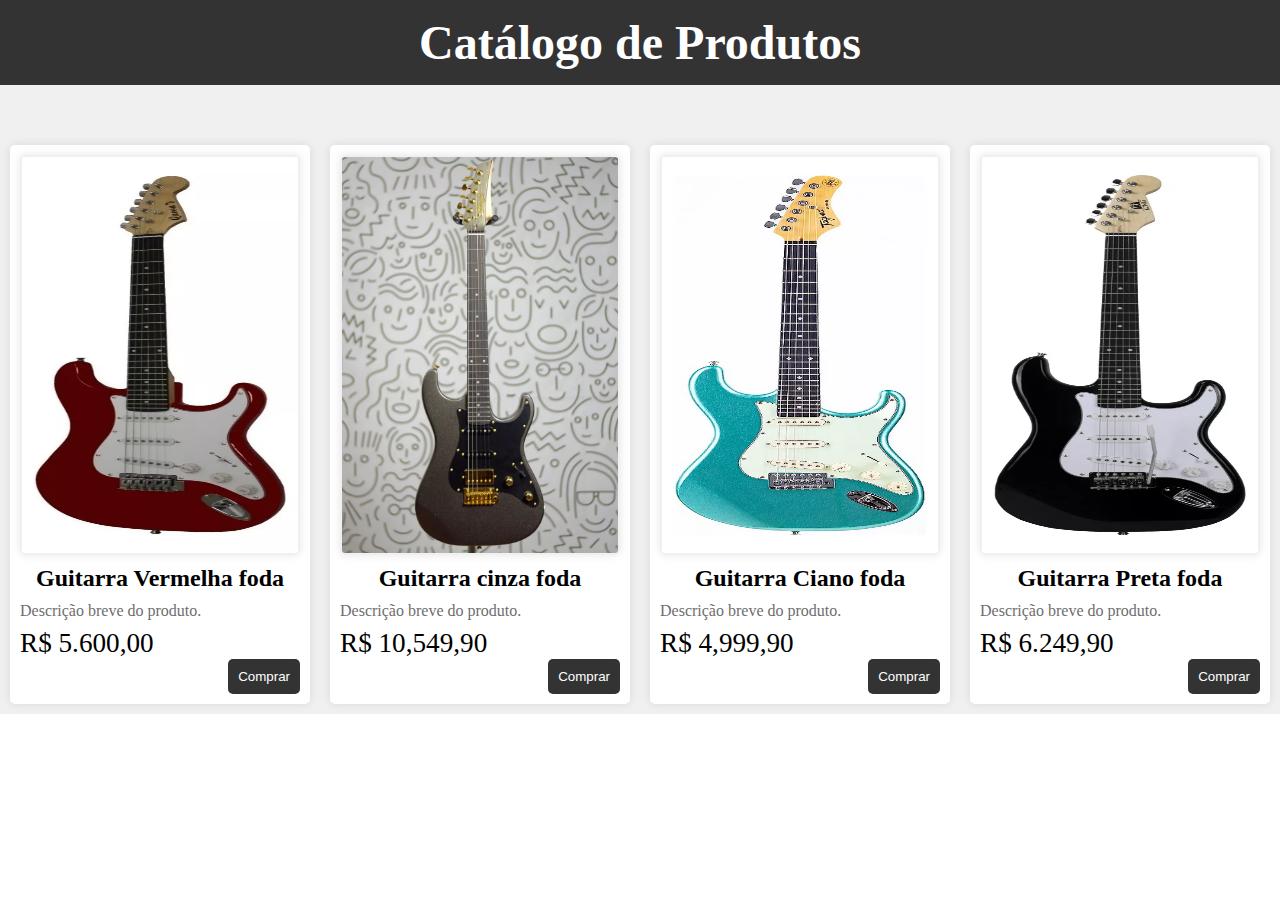
<file: Lista7/index.html>
<!DOCTYPE html>
<html lang="pt-br">
<head>
    <meta charset="UTF-8">
    <meta name="viewport" content="width=device-width, initial-scale=1.0">
    <link rel="stylesheet" href="index.css">
    <title>Catálogo de Produtos</title>
</head>
<body>
    <header>
        <h1>Catálogo de Produtos</h1>
    </header>
    <main class="container">
        <div class="card">
            <img src="D_NQ_NP_2X_743994-MLA74780415171_022024-F.webp" alt="Produto">
            <h2>Guitarra Vermelha foda</h2>
            <p>Descrição breve do produto.</p>
            <span>R$ 5.600,00</span>
            <button>Comprar</button>
        </div>
        <div class="card">
            <img src="D_NQ_NP_2X_788968-MLA81225369572_122024-F.webp" alt="Produto">
            <h2>Guitarra cinza foda</h2>
            <p>Descrição breve do produto.</p>
            <span>R$ 10,549,90</span>
            <button>Comprar</button>
        </div>
        <div class="card">
            <img src="D_NQ_NP_2X_864981-MLA80454200989_112024-F.webp" alt="Produto">
            <h2>Guitarra Ciano foda</h2>
            <p>Descrição breve do produto.</p>
            <span>R$ 4,999,90</span>
            <button>Comprar</button>
        </div>
        <div class="card">
            <img src="D_NQ_NP_2X_967053-MLB73972369311_012024-F-guitarra-stratocaster-konig-alavanca-cabo-6-cordas-ajustada.webp" alt="Produto">
            <h2>Guitarra Preta foda</h2>
            <p>Descrição breve do produto.</p>
            <span>R$ 6.249,90</span>
            <button>Comprar</button>
        </div>
    </main>
</body>
</html>
</file>
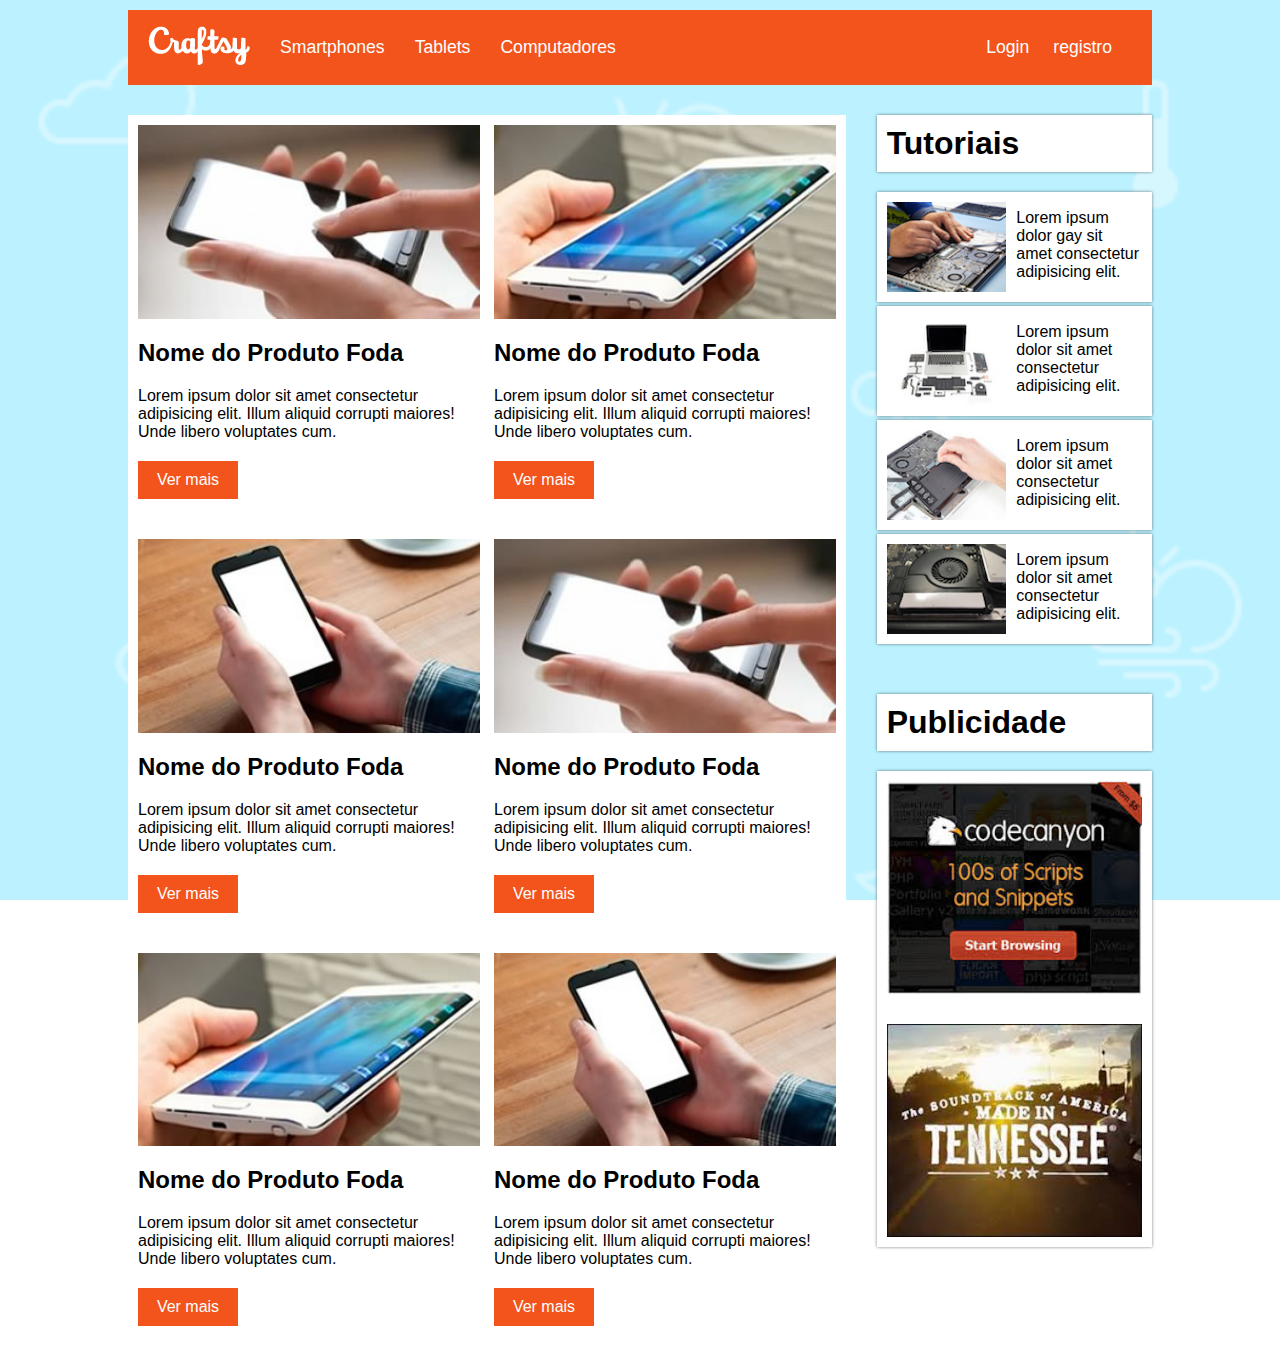
<file: AtividadesHTML/Lista8/index.html>
<!DOCTYPE html>
<html lang="pt-br">
<head>
    <meta charset="UTF-8">
    <meta name="viewport" content="width=device-width, initial-scale=1.0">
    <title>Home Page</title>
    <link rel="stylesheet" href="index.css">
</head>
<body>
    
    <nav>
        <div class="esq">
            <div class="logo">
                <a href="./index.html" class="lg">
                    <img src="/AtividadesHTML/Lista8/assets/image/logo.png" alt="logo">
                </a>
            </div>
            <div class="bott-top">
                <ul class="menu">
                    <li><a href="#" target="_blank" class="mn">Smartphones</a></li>
                    <li><a href="#" target="_blank" class="mn">Tablets</a></li>
                    <li><a href="#" target="_blank" class="mn">Computadores</a></li>
                </ul>
            </div>
        </div>

        <div class="dir">
                <a href="./pages/login/login.html" class="mn">Login</a>

                <a href="./pages/registro/register.html" class="mn">registro</a>
        </div>
    </nav>

    <div class="principal">
        <main>
            <div class="card">
                
                <img src="/AtividadesHTML/Lista8/assets/image/img-phone-01.jpg" alt="imagem do produto">

                <div class="texts">
                    <h2>Nome do Produto Foda</h2>
                    <p>Lorem ipsum dolor sit amet consectetur adipisicing elit. Illum aliquid corrupti maiores! Unde libero voluptates cum.</p>
                </div>

                <button>Ver mais</button>
            
            </div>

            <div class="card">
                
                <img src="/AtividadesHTML/Lista8/assets/image/img-phone-02.jpg" alt="imagem do produto">

                <div class="texts">
                    <h2>Nome do Produto Foda</h2>
                    <p>Lorem ipsum dolor sit amet consectetur adipisicing elit. Illum aliquid corrupti maiores! Unde libero voluptates cum.</p>
                </div>

                <button>Ver mais</button>
            
            </div>

            <div class="card">
                
                <img src="/AtividadesHTML/Lista8/assets/image/img-phone-03.jpg" alt="imagem do produto">

                <div class="texts">
                    <h2>Nome do Produto Foda</h2>
                    <p>Lorem ipsum dolor sit amet consectetur adipisicing elit. Illum aliquid corrupti maiores! Unde libero voluptates cum.</p>
                </div>

                <button>Ver mais</button>
            
            </div>

            <div class="card">
                
                <img src="/AtividadesHTML/Lista8/assets/image/img-phone-01.jpg" alt="imagem do produto">

                <div class="texts">
                    <h2>Nome do Produto Foda</h2>
                    <p>Lorem ipsum dolor sit amet consectetur adipisicing elit. Illum aliquid corrupti maiores! Unde libero voluptates cum.</p>
                </div>

                <button>Ver mais</button>
            
            </div>

            <div class="card">
                
                <img src="/AtividadesHTML/Lista8/assets/image/img-phone-02.jpg" alt="imagem do produto">

                <div class="texts">
                    <h2>Nome do Produto Foda</h2>
                    <p>Lorem ipsum dolor sit amet consectetur adipisicing elit. Illum aliquid corrupti maiores! Unde libero voluptates cum.</p>
                </div>

                <button>Ver mais</button>
            
            </div>

            <div class="card">
                
                <img src="/AtividadesHTML/Lista8/assets/image/img-phone-03.jpg" alt="imagem do produto">

                <div class="texts">
                    <h2>Nome do Produto Foda</h2>
                    <p>Lorem ipsum dolor sit amet consectetur adipisicing elit. Illum aliquid corrupti maiores! Unde libero voluptates cum.</p>
                </div>

                <button>Ver mais</button>
            
            </div>
        </main>
            
        <aside>
            <div class="titulos">
                <h1>Tutoriais</h1>
            </div>

            <div class="itens">
                <div>
                    <img src="./assets/image/aside-01.jpg" alt="Sla">
                    <p>Lorem ipsum dolor gay sit amet consectetur adipisicing elit.</p>
                </div>

                <div>
                    <img src="./assets/image/aside-02.jpg" alt="Sla">
                    <p>Lorem ipsum dolor sit amet consectetur adipisicing elit.</p>
                </div>

                <div>
                    <img src="./assets/image/aside-03.jpg" alt="Sla">
                    <p>Lorem ipsum dolor sit amet consectetur adipisicing elit.</p>
                </div>

                <div>
                    <img src="./assets/image/aside-04.jpg" alt="Sla">
                    <p>Lorem ipsum dolor sit amet consectetur adipisicing elit.</p>
                </div>  
            </div>

            <div class="titulos">
                <h1>Publicidade</h1>
            </div>

            <div class="ads">
                <img src="./assets/image/ad-01.jpg" alt="Sla">
                <img src="./assets/image/ad-02.jpg" alt="">
            </div>

        </aside>

    </div>

</body>
</html>
</file>
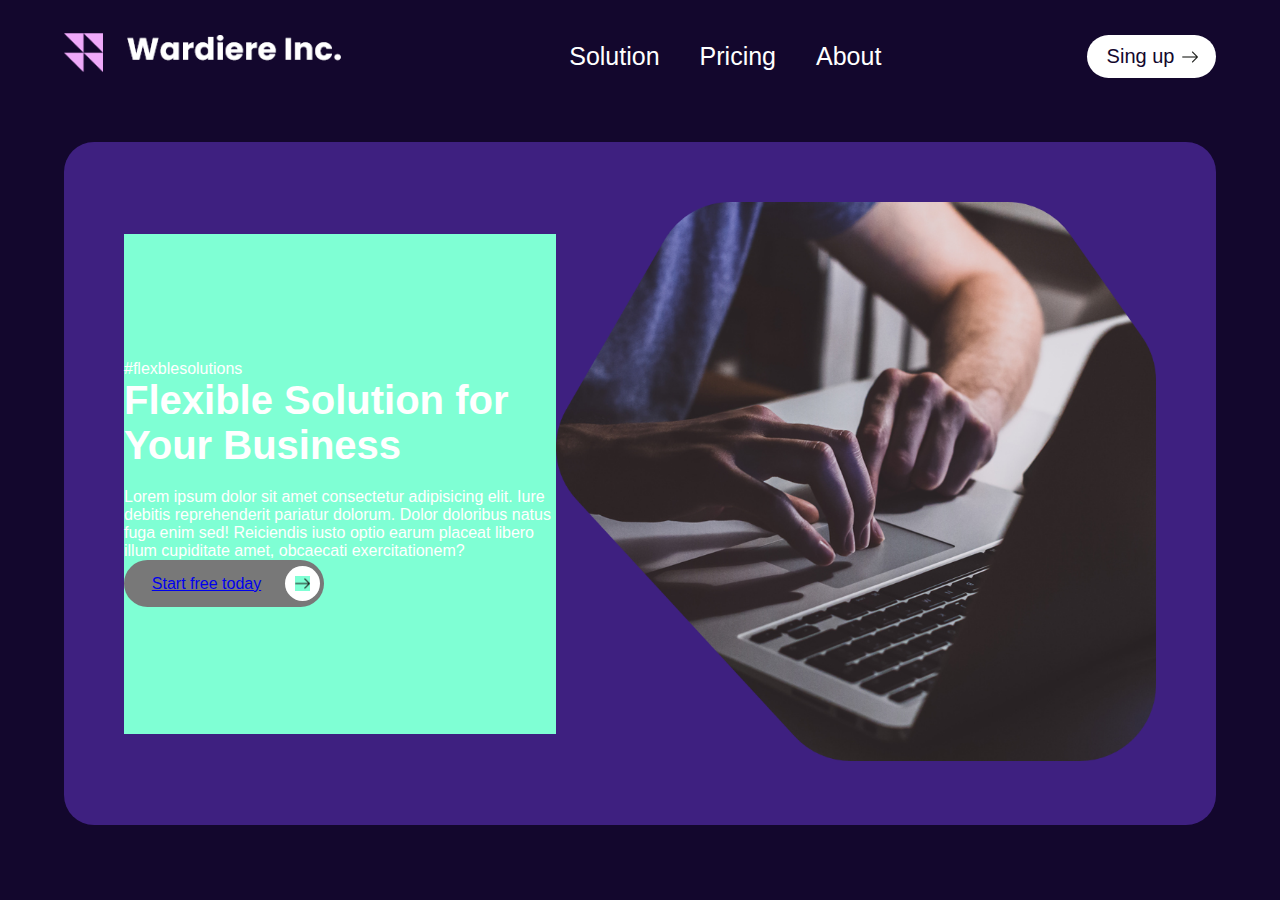
<file: AtividadesHTML/Lista9-PT2/index.html>
<!DOCTYPE html>
<html lang="pt-BR">
<head>
    <meta charset="UTF-8">
    <meta name="viewport" content="width=device-width, initial-scale=1.0">
    <title>Land-page</title>
    <link rel="stylesheet" href="index.css">
    <link rel="stylesheet" href="./css/common.css">
</head>
<body>

    <nav>
        <div class="logo">
            <img src="./assets/image/logo.png" alt="Logo.png" class="logo-img">
        </div>

        <div class="options">
            <ul class="nav-list">
                <li><a href="#">Solution</a></li>
                <li><a href="#">Pricing</a></li>
                <li><a href="#">About</a></li>
            </ul>
        </div>
        <div class="BT">
            <button class="btn"> Sing up <img src="./assets/image/seta-direita.png" alt="seta-direita"> </button>
        </div>
    </nav>

    <main>

        <div class="texto">

            <p class="cima">#flexblesolutions</p>

            <h1>Flexible Solution for <br> Your Business</h1>

            <p>Lorem ipsum dolor sit amet consectetur adipisicing elit. Iure debitis reprehenderit pariatur dolorum. Dolor doloribus natus fuga enim sed! Reiciendis iusto optio earum placeat libero illum cupiditate amet, obcaecati exercitationem?</p>

            <div class="free">
            <a href="#"> Start free today </a> 
            <a href="#" class="start"> <img src="./assets/image/seta-direita.png" alt="seta-direita"></a>
            </div>

        </div>

        <div class="pop">
            <img src="./assets/image/banner.png" alt="img.png">
        </div>

    </main>

</body>
</html>
</file>
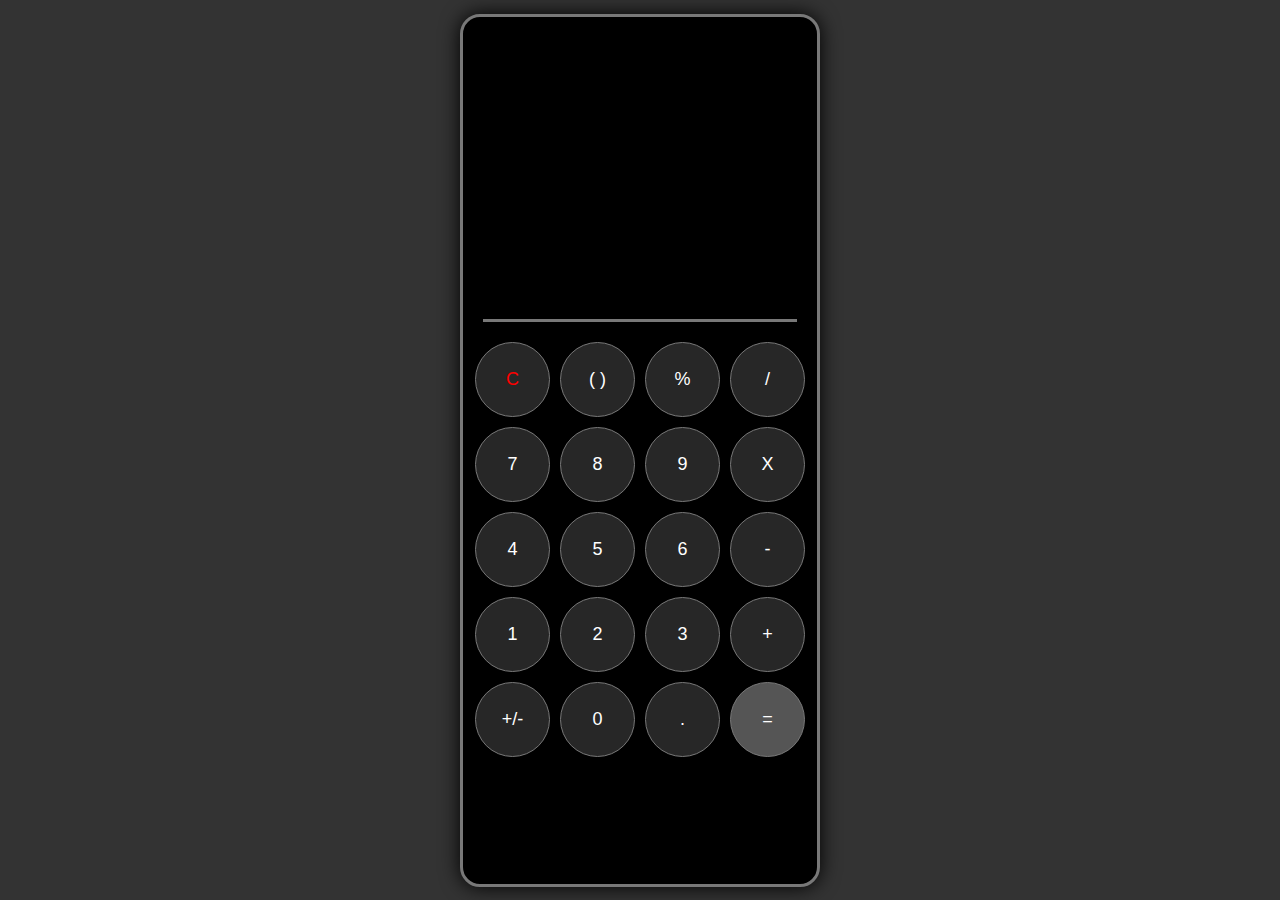
<file: AtividadesHTML/Lista9/index.html>
<!DOCTYPE html>
<html lang="pt-BR">
<head>
    <meta charset="UTF-8">
    <meta name="viewport" content="width=device-width, initial-scale=1.0">
    <link rel="stylesheet" href="index.css">
    <title>Lista 9</title>
</head>
<body>
    
    <div class="calculadora">

        <div class="visor">
            <input type="number" id="visor">
        </div>

        <div class="bots">
            <button class="botao" id="c" value="c" >C</button>
            <button class="botao" value="()" >( )</button>
            <button class="botao" value="%" >%</button>
            <button class="botao" value="/" >/</button>
            <button class="botao" value="7" >7</button>
            <button class="botao" value="8" >8</button>
            <button class="botao" value="9" >9</button>
            <button class="botao" value="*" >X</button>
            <button class="botao" value="4" >4</button>
            <button class="botao" value="5" >5</button>
            <button class="botao" value="6" >6</button>
            <button class="botao" value="-" >-</button>
            <button class="botao" value="1" >1</button>
            <button class="botao" value="2" >2</button>
            <button class="botao" value="3" >3</button>
            <button class="botao" value="+" >+</button>
            <button class="botao" value="?" >+/-</button>
            <button class="botao" value="0" >0</button>
            <button class="botao" value="." >.</button>
            <button class="botao" id="igual" value="=" >=</button>
        </div>

    </div>

</body>
</html>
</file>
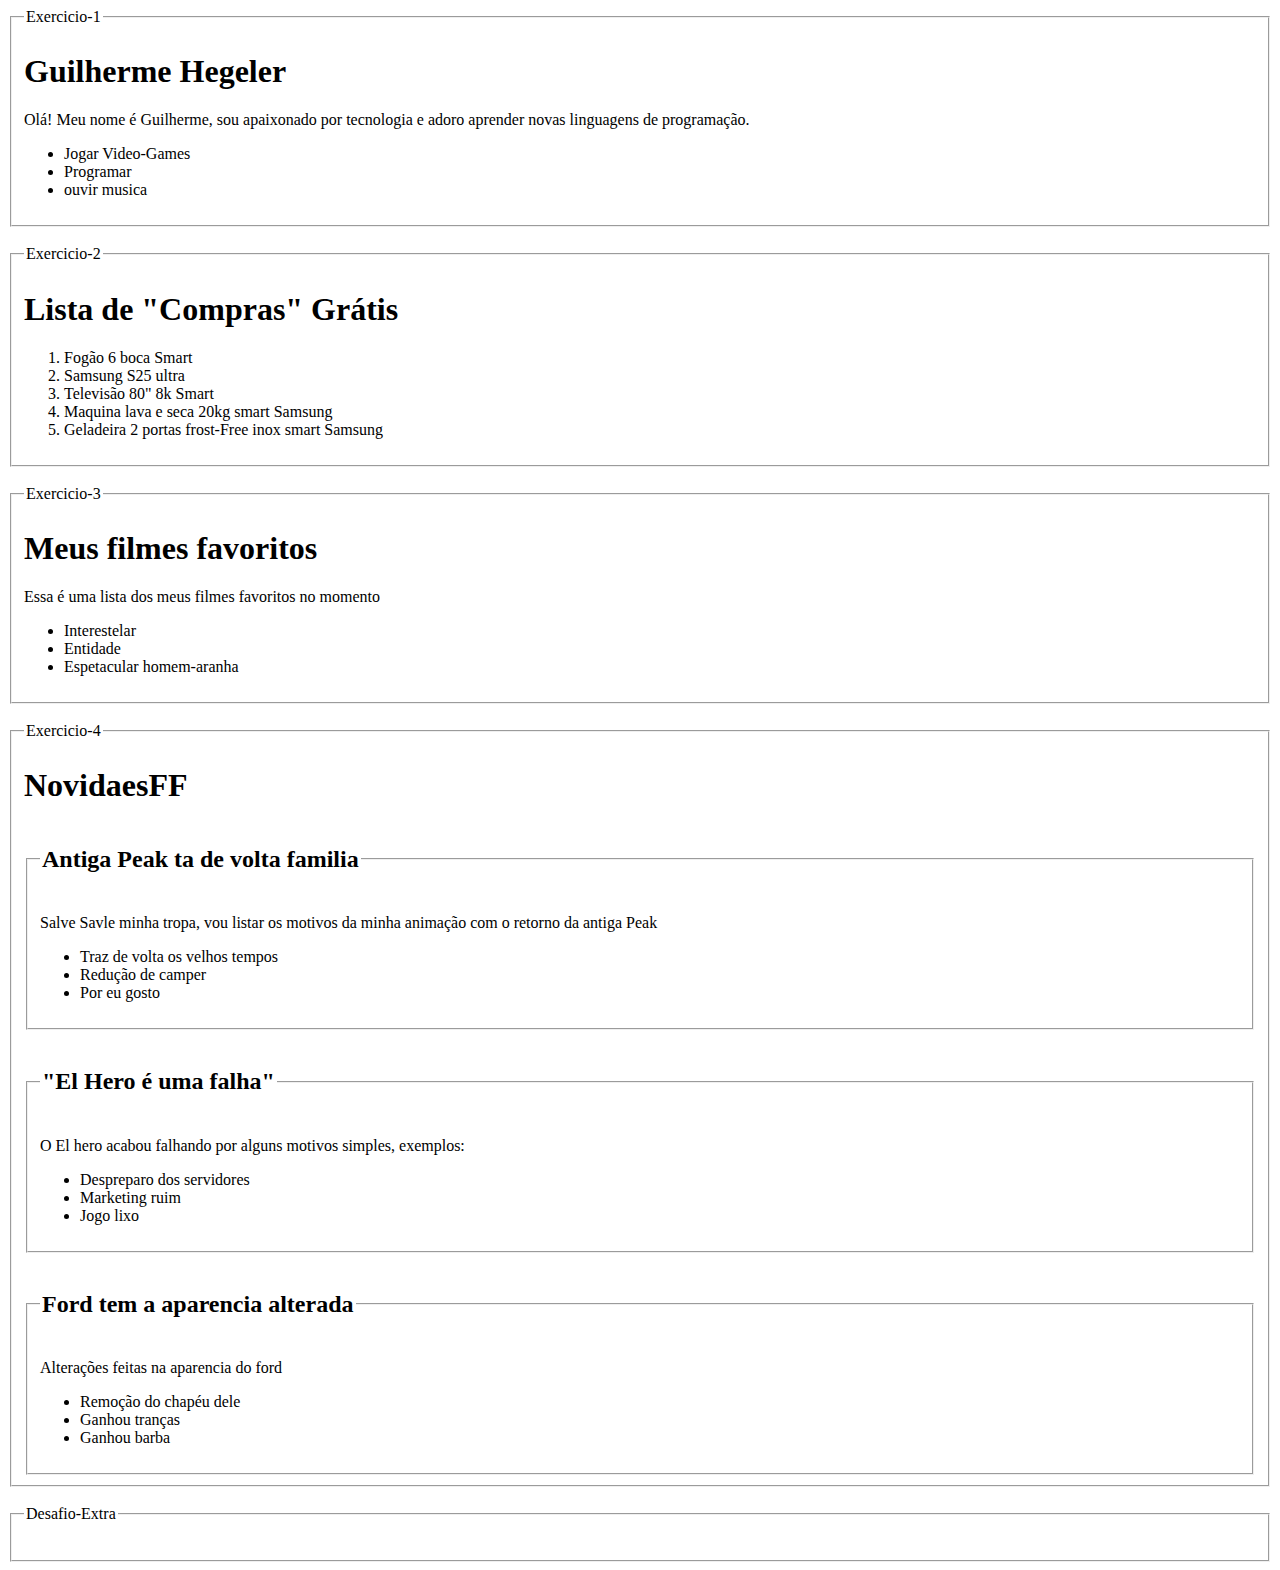
<file: AtividadesHTML/lista2/Exicicios.html>
<!DOCTYPE html>
<html lang="PT-BR">
<head>
    <meta charset="UTF-8">
    <meta name="viewport" content="width=device-width, initial-scale=1.0">
    <title>Lista1</title>
</head>
<body>
    <fieldset>
        <legend>Exercicio-1</legend>
            <h1>Guilherme Hegeler</h1>
            <p>Olá! Meu nome é Guilherme, sou apaixonado por tecnologia e adoro aprender novas linguagens de programação.</p>
            <ul>
                <li>Jogar Video-Games</li>
                <li>Programar</li>
                <li>ouvir musica</li>
            </ul>
    </fieldset>
        <br>
    <fieldset>
        <legend>Exercicio-2</legend>
            <h1>Lista de "Compras" Grátis</h1>
                <ol>
                    <li>Fogão 6 boca Smart</li>
                    <li>Samsung S25 ultra</li>
                    <li>Televisão 80" 8k Smart</li>
                    <li>Maquina lava e seca 20kg smart Samsung</li>
                    <li>Geladeira 2 portas frost-Free inox smart Samsung</li>
                </ol>
    </fieldset>
        <br>
    <fieldset>
        <legend>Exercicio-3</legend>
            <h1>Meus filmes favoritos</h1>
            <p>Essa é uma lista dos meus filmes favoritos no momento</p>
            <ul>
                <li>Interestelar</li>
                <li>Entidade</li>
                <li>Espetacular homem-aranha</li>
            </ul>
    </fieldset>
    <br>
    <fieldset>
        <legend>Exercicio-4</legend>
            <h1>NovidaesFF</h1>

            <fieldset>
                <legend><h2>Antiga Peak ta de volta familia</h2></legend>
                    <p>Salve Savle minha tropa, vou listar os motivos da minha animação com o retorno da antiga Peak</p>
                    <ul>
                        <li>Traz de volta os velhos tempos</li>
                        <li>Redução de camper</li>
                        <li>Por eu gosto</li>
                    </ul>
            </fieldset>
            <br>
            <fieldset>
                <legend><h2>"El Hero é uma falha"</h2></legend>
                <p>O El hero acabou falhando por alguns motivos simples, exemplos:
                    <Ul>
                        <li>Despreparo dos servidores</li>
                        <li>Marketing ruim</li>
                        <li>Jogo lixo</li>
                    </Ul>
                </p>
            </fieldset>
            <br>
            <fieldset>
                <legend><H2>Ford tem a aparencia alterada</H2></legend>
                <p>Alterações feitas na aparencia do ford</p>
                <ul>
                    <li>Remoção do chapéu dele</li>
                    <li>Ganhou tranças</li>
                    <li>Ganhou barba</li>
                </ul>
            </fieldset>
    </fieldset>
    <br>
    <fieldset>
        <legend>Desafio-Extra</legend>
            <h1></h1>
    </fieldset>
</body>
</html>
</file>
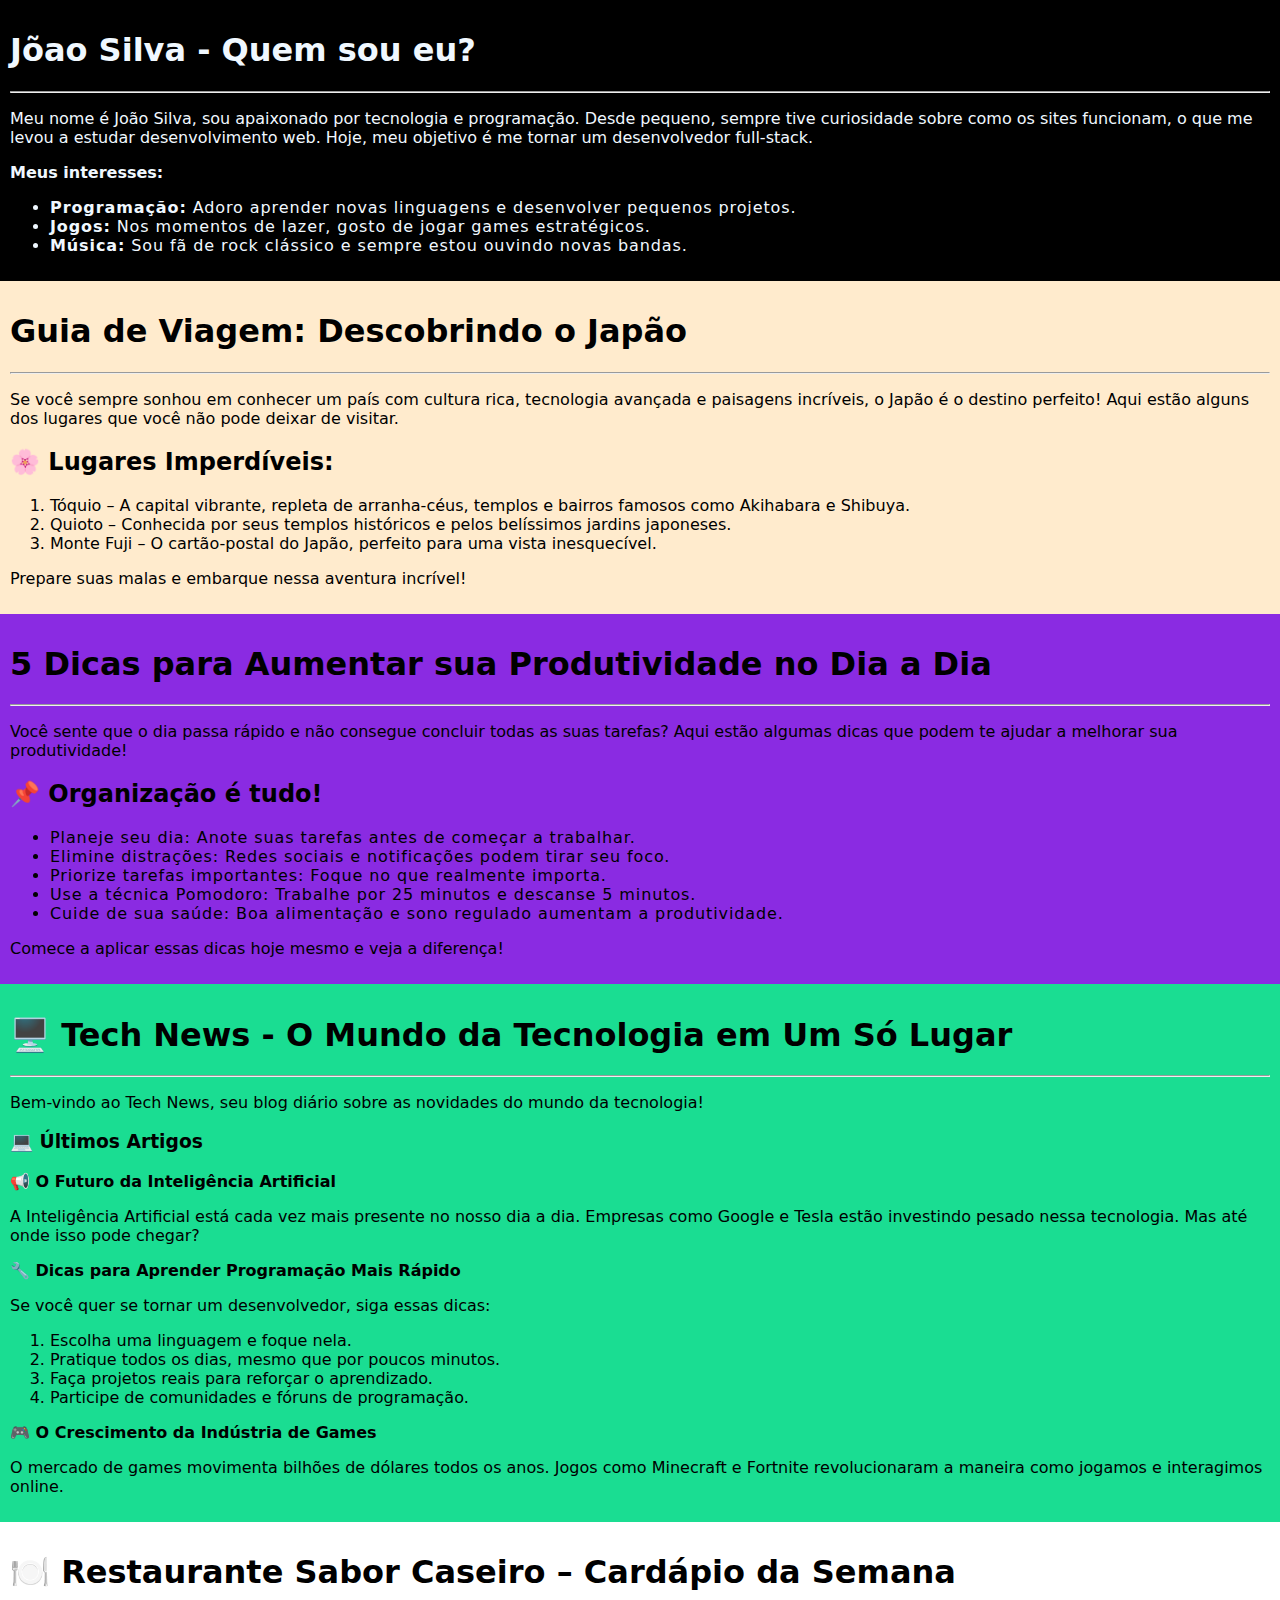
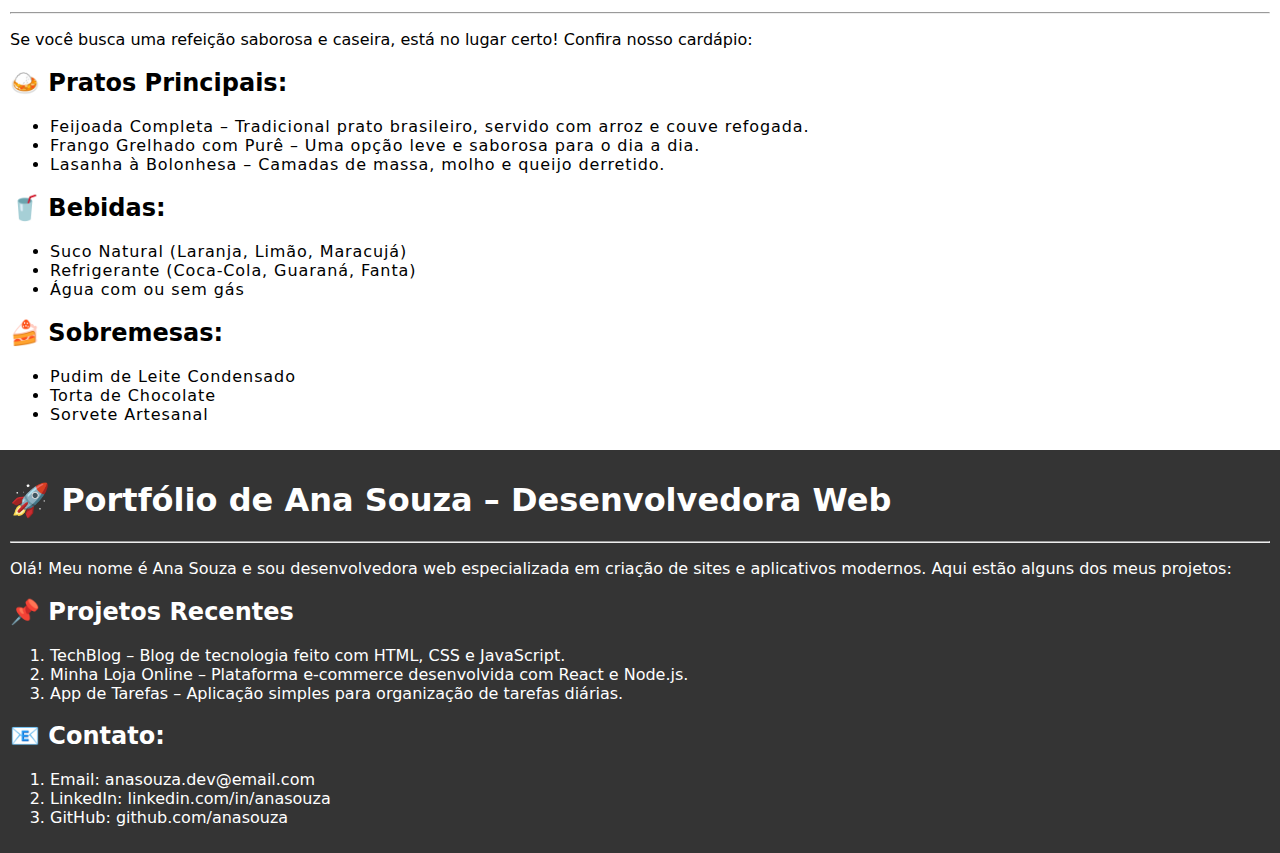
<file: AtividadesHTML/Lista3/ex1.html>
<!DOCTYPE html>
<html lang="pt-br">
<head>
    <meta charset="UTF-8">
    <meta name="viewport" content="width=device-width, initial-scale=1.0">
    <link rel="stylesheet" href="/AtividadesHTML/Lista3/ex.css">
    <title>Lista de ercicios 3</title>
</head>
<body>

    <div class="ex1">
        <h1>Jõao Silva - Quem sou eu?</h1> <hr>
        <p>Meu nome é João Silva, sou apaixonado por tecnologia e programação. Desde pequeno, sempre tive curiosidade sobre como os sites funcionam, o que me levou a estudar desenvolvimento web. Hoje, meu objetivo é me tornar um desenvolvedor full-stack.</p>

        <p><strong>Meus interesses:</strong></p>
        <ul>
            <li><strong>Programação:</strong> Adoro aprender novas linguagens e desenvolver pequenos projetos.</li>
            <li><strong>Jogos:</strong> Nos momentos de lazer, gosto de jogar games estratégicos.</li>
            <li><strong>Música:</strong> Sou fã de rock clássico e sempre estou ouvindo novas bandas.</li>
        </ul>
    </div>

    <div class="ex2">
        <h1>Guia de Viagem: Descobrindo o Japão</h1> <hr>
        <p>Se você sempre sonhou em conhecer um país com cultura rica, tecnologia avançada e paisagens incríveis, o Japão é o destino perfeito! Aqui estão alguns dos lugares que você não pode deixar de visitar.</p>

        <h2>🌸 Lugares Imperdíveis:</h2>
        <ol>
            <li>Tóquio – A capital vibrante, repleta de arranha-céus, templos e bairros famosos como Akihabara e Shibuya.</li>
            <li>Quioto – Conhecida por seus templos históricos e pelos belíssimos jardins japoneses.</li>
            <li>Monte Fuji – O cartão-postal do Japão, perfeito para uma vista inesquecível.</li>
        </ol>

        <p>Prepare suas malas e embarque nessa aventura incrível!</p>
    </div>

    <div class="ex3">
        <h1>5 Dicas para Aumentar sua Produtividade no Dia a Dia</h1> <hr>
        <p>Você sente que o dia passa rápido e não consegue concluir todas as suas tarefas? Aqui estão algumas dicas que podem te ajudar a melhorar sua produtividade!</p>

        <h2>📌 Organização é tudo!</h2>
        <ul>
            <li>Planeje seu dia: Anote suas tarefas antes de começar a trabalhar.</li>
            <li>Elimine distrações: Redes sociais e notificações podem tirar seu foco.</li>
            <li>Priorize tarefas importantes: Foque no que realmente importa.</li>
            <li>Use a técnica Pomodoro: Trabalhe por 25 minutos e descanse 5 minutos.</li>
            <li>Cuide de sua saúde: Boa alimentação e sono regulado aumentam a produtividade.</li>
        </ul>

        <p>Comece a aplicar essas dicas hoje mesmo e veja a diferença!</p>
    </div>

    <div class="ex4">
        <h1>🖥️ Tech News - O Mundo da Tecnologia em Um Só Lugar</h1> <hr>

        <p>Bem-vindo ao Tech News, seu blog diário sobre as novidades do mundo da tecnologia!</p>

        <h3>💻 Últimos Artigos</h3>

        <p><strong>📢 O Futuro da Inteligência Artificial</strong></p>

        <p>A Inteligência Artificial está cada vez mais presente no nosso dia a dia. Empresas como Google e Tesla estão investindo pesado nessa tecnologia. Mas até onde isso pode chegar?</p>

        <p><strong>🔧 Dicas para Aprender Programação Mais Rápido</strong></p>

        <p>Se você quer se tornar um desenvolvedor, siga essas dicas:</p>

        <ol>
            <li>Escolha uma linguagem e foque nela.</li>
            <li>Pratique todos os dias, mesmo que por poucos minutos.</li>
            <li>Faça projetos reais para reforçar o aprendizado.</li>
            <li>Participe de comunidades e fóruns de programação.</li>
        </ol>

        <p><strong>🎮 O Crescimento da Indústria de Games</strong></p>

        <p>O mercado de games movimenta bilhões de dólares todos os anos. Jogos como Minecraft e Fortnite revolucionaram a maneira como jogamos e interagimos online.</p>

    </div>

    <div class="ex5">
        <h1>🍽️ Restaurante Sabor Caseiro – Cardápio da Semana</h1> <hr>

        <p>Se você busca uma refeição saborosa e caseira, está no lugar certo! Confira nosso cardápio:</p>

        <h2>🍛 Pratos Principais:</h2>
        <ul>
            <li>Feijoada Completa – Tradicional prato brasileiro, servido com arroz e couve refogada.</li>
            <li>Frango Grelhado com Purê – Uma opção leve e saborosa para o dia a dia.</li>
            <li>Lasanha à Bolonhesa – Camadas de massa, molho e queijo derretido.</li>
        </ul>

        <h2>🥤 Bebidas:</h2>
        <ul>
            <li>Suco Natural (Laranja, Limão, Maracujá)</li>
            <li>Refrigerante (Coca-Cola, Guaraná, Fanta)</li>
            <li>Água com ou sem gás</li>
        </ul>

        <h2>🍰 Sobremesas:</h2>
        <ul>
            <li>Pudim de Leite Condensado</li>
            <li>Torta de Chocolate</li>
            <li>Sorvete Artesanal</li>
        </ul>

    </div>

    <div class="ex6">
        <h1>🚀 Portfólio de Ana Souza – Desenvolvedora Web</h1> <hr>

        <p>Olá! Meu nome é Ana Souza e sou desenvolvedora web especializada em criação de sites e aplicativos modernos. Aqui estão alguns dos meus projetos:</p>

        <h2>📌 Projetos Recentes</h2>
        <ol>
            <li>TechBlog – Blog de tecnologia feito com HTML, CSS e JavaScript.</li>
            <li>Minha Loja Online – Plataforma e-commerce desenvolvida com React e Node.js.</li>
            <li>App de Tarefas – Aplicação simples para organização de tarefas diárias.</li>
        </ol>

        <h2>📧 Contato:</h2>
        <ol>
            <li>Email: anasouza.dev@email.com</li>
            <li>LinkedIn: linkedin.com/in/anasouza</li>
            <li>GitHub: github.com/anasouza</li>
        </ol>


    </div>

</body>
</html>
</file>
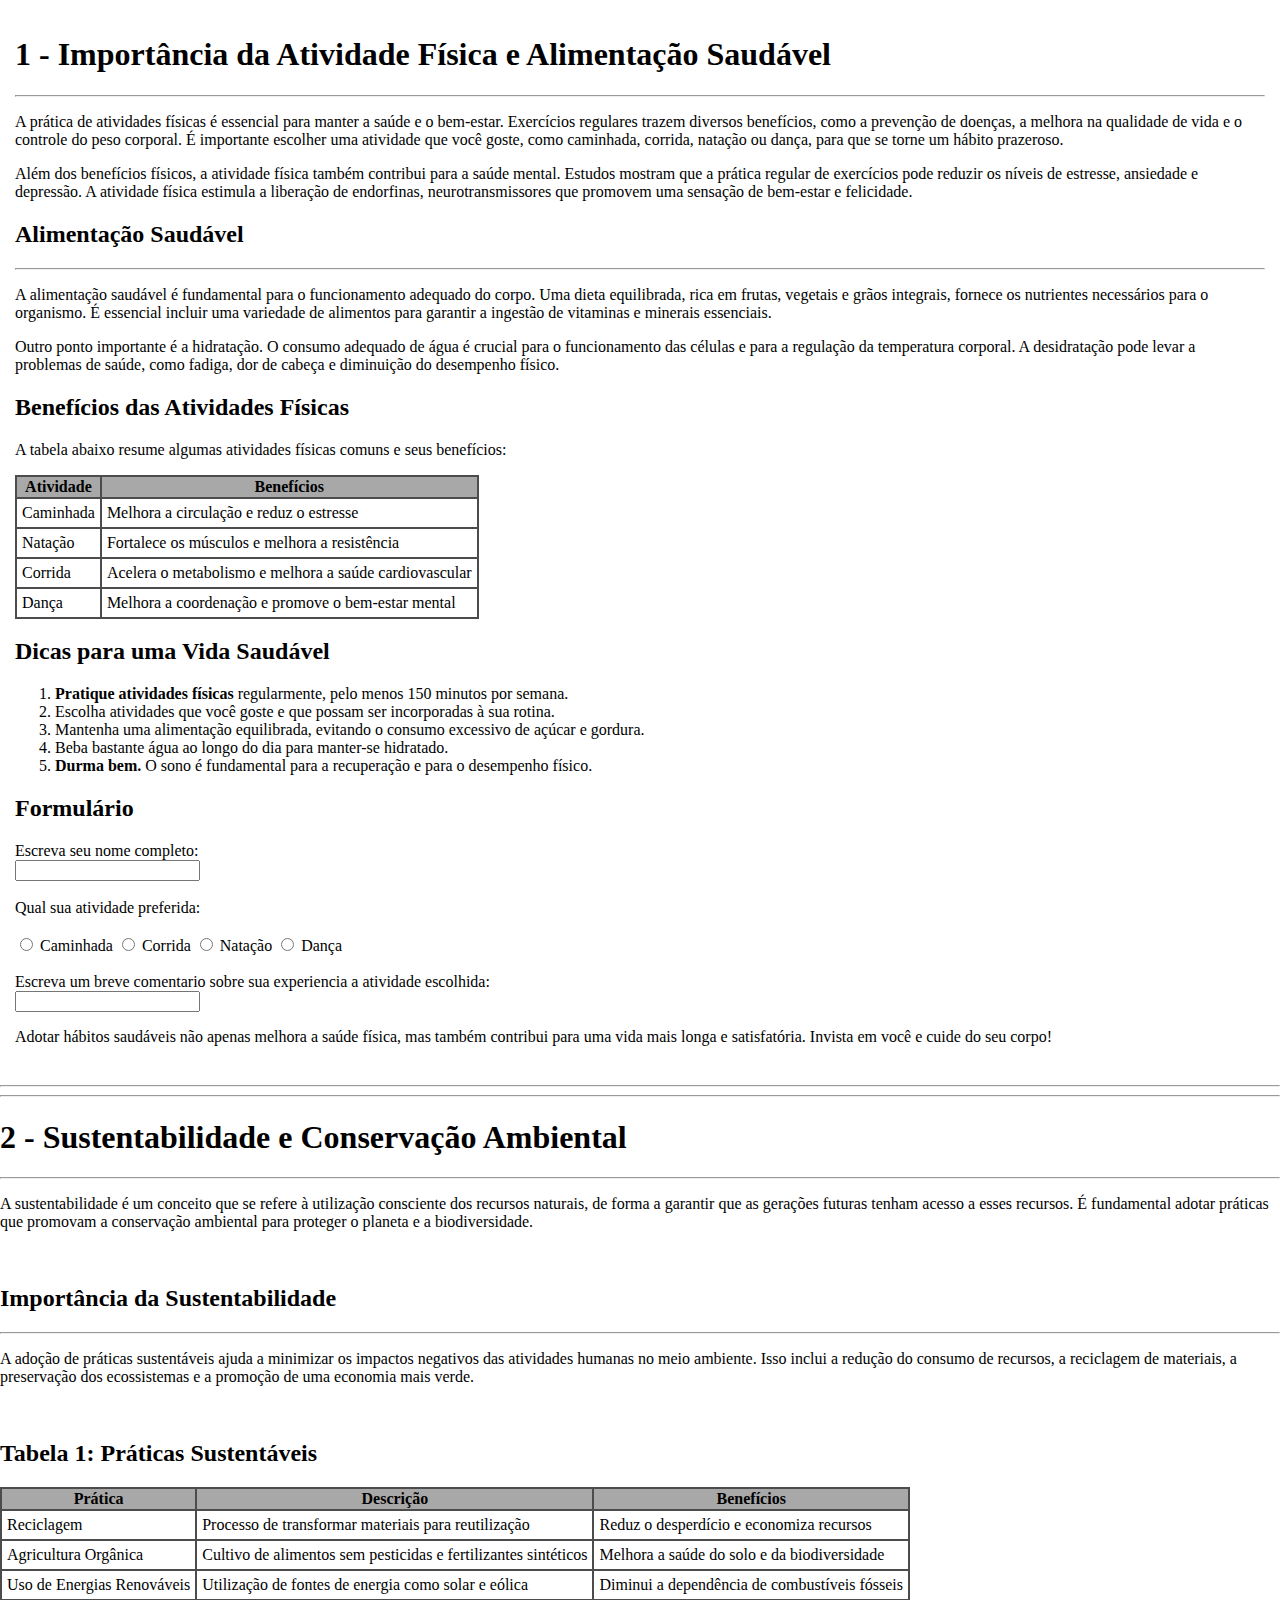
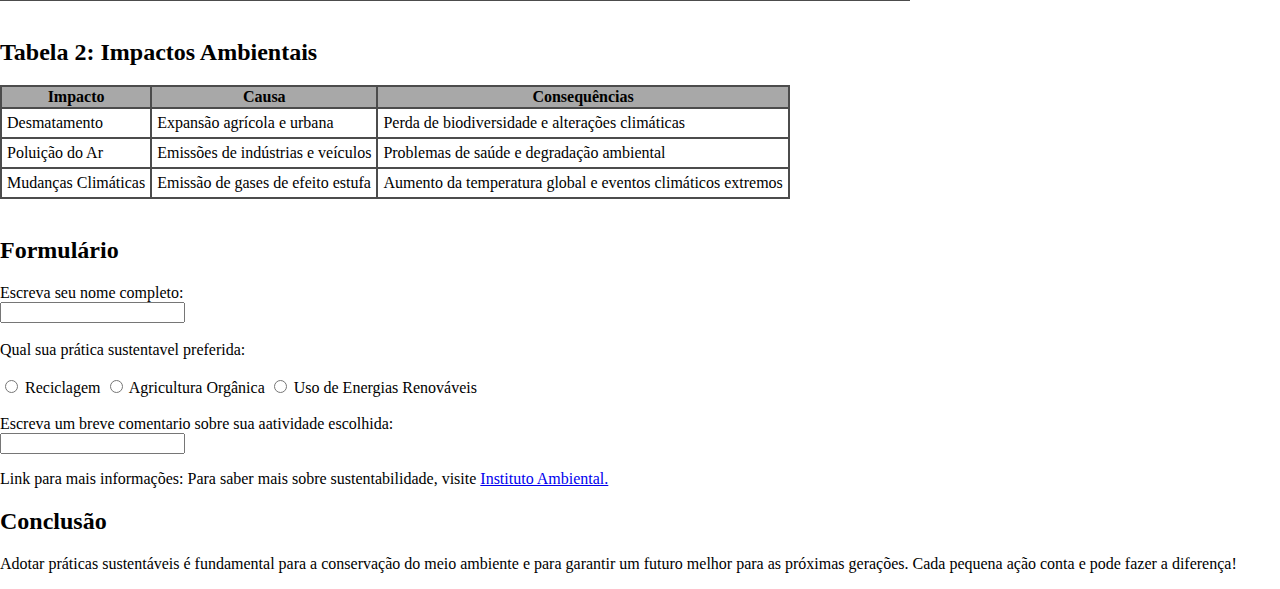
<file: AtividadesHTML/Lista4/ex1.html>
<!DOCTYPE html>
<html lang="pt-br">
<head>
    <meta charset="UTF-8">
    <meta name="viewport" content="width=device-width, initial-scale=1.0">
    <link rel="stylesheet" href="/AtividadesHTML/Lista4/ex4.css">
    <title>Exercico 4</title>
</head>
<body>
    
    <div class="conteiner"> 

        <h1>1 - Importância da Atividade Física e Alimentação Saudável</h1> <hr>

        <p>A prática de atividades físicas é essencial para manter a saúde e o bem-estar. Exercícios regulares trazem diversos benefícios, como a prevenção de doenças, a melhora na qualidade de vida e o controle do peso corporal. É importante escolher uma atividade que você goste, como caminhada, corrida, natação ou dança, para que se torne um hábito prazeroso.</p>

        <p>Além dos benefícios físicos, a atividade física também contribui para a saúde mental. Estudos mostram que a prática regular de exercícios pode reduzir os níveis de estresse, ansiedade e depressão. A atividade física estimula a liberação de endorfinas, neurotransmissores que promovem uma sensação de bem-estar e felicidade.</p>

        <h2>Alimentação Saudável</h2> <hr>

        <p>A alimentação saudável é fundamental para o funcionamento adequado do corpo. Uma dieta equilibrada, rica em frutas, vegetais e grãos integrais, fornece os nutrientes necessários para o organismo. É essencial incluir uma variedade de alimentos para garantir a ingestão de vitaminas e minerais essenciais.</p>

        <p>Outro ponto importante é a hidratação. O consumo adequado de água é crucial para o funcionamento das células e para a regulação da temperatura corporal. A desidratação pode levar a problemas de saúde, como fadiga, dor de cabeça e diminuição do desempenho físico.</p>

        <h2>Benefícios das Atividades Físicas</h2>

        <p>A tabela abaixo resume algumas atividades físicas comuns e seus benefícios:</p>

        <table>
            <tr>
                <th>Atividade</th>
                <th>Benefícios</th>
            </tr>
            <tr>
                <td>Caminhada</td>
                <td>Melhora a circulação e reduz o estresse</td>
            </tr>
            <tr>
                <td>Natação</td>
                <td>Fortalece os músculos e melhora a resistência</td>
            </tr>
            <tr>
                <td>Corrida</td>
                <td>Acelera o metabolismo e melhora a saúde cardiovascular</td>
            </tr>
            <tr>
                <td>Dança</td>
                <td>Melhora a coordenação e promove o bem-estar mental</td>
            </tr>
        </table>

        <h2>Dicas para uma Vida Saudável</h2>

        <ol>
            <li><strong>Pratique atividades físicas</strong> regularmente, pelo menos 150 minutos por semana.</li>
            <li>Escolha atividades que você goste e que possam ser incorporadas à sua rotina.</li>
            <li>Mantenha uma alimentação equilibrada, evitando o consumo excessivo de açúcar e gordura.</li>
            <li>Beba bastante água ao longo do dia para manter-se hidratado.</li>
            <li><strong>Durma bem.</strong> O sono é fundamental para a recuperação e para o desempenho físico.</li>
        </ol>

        <h2>Formulário</h2>

        <form>
            <label for="Cname">Escreva seu nome completo: </label> <br>
            <input type="text" name="Cname" id="Cname"> <br> <br>

            <label for="Pref">Qual sua atividade preferida:</label> <br> <br>

            <input type="radio" name="attv" id="1">
            <label for="Caminhada">Caminhada</label>

            <input type="radio" name="attv" id="2">
            <label for="Caminhada">Corrida</label>

            <input type="radio" name="attv" id="3">
            <label for="Caminhada">Natação</label>
            
            <input type="radio" name="attv" id="4">
            <label for="Caminhada">Dança</label> <br> <br>

            <label for="coment">Escreva um breve comentario sobre sua experiencia a atividade escolhida: </label> <br>
            <input type="text" name="coment" id="coment">
        </form>

        <p>Adotar hábitos saudáveis não apenas melhora a saúde física, mas também contribui para uma vida mais longa e satisfatória. Invista em você e cuide do seu corpo!</p>

    </div>

    <hr><hr>

    <div class="cont">

        <h1>2 - Sustentabilidade e Conservação Ambiental</h1> 
        <hr>

        <p>A sustentabilidade é um conceito que se refere à utilização consciente dos recursos naturais, de forma a garantir que as gerações futuras tenham acesso a esses recursos. É fundamental adotar práticas que promovam a conservação ambiental para proteger o planeta e a biodiversidade.</p> <br>

        <h2>Importância da Sustentabilidade</h2> <hr>

        <p>A adoção de práticas sustentáveis ajuda a minimizar os impactos negativos das atividades humanas no meio ambiente. Isso inclui a redução do consumo de recursos, a reciclagem de materiais, a preservação dos ecossistemas e a promoção de uma economia mais verde.</p>

        <br>

        <h2>Tabela 1: Práticas Sustentáveis</h2> 

        <table>
            <tr>
                <th>Prática</th>
                <th>Descrição</th>
                <th>Benefícios</th>
            </tr>
            <tr>
                <td>Reciclagem</td>
                <td>Processo de transformar materiais para reutilização	</td>
                <td>Reduz o desperdício e economiza recursos</td>
            </tr>
            <tr>
                <td>Agricultura Orgânica	</td>
                <td>Cultivo de alimentos sem pesticidas e fertilizantes sintéticos	</td>
                <td>Melhora a saúde do solo e da biodiversidade                </td>
            </tr>
            <tr>
                <td>Uso de Energias Renováveis	</td>
                <td>Utilização de fontes de energia como solar e eólica	</td>
                <td>Diminui a dependência de combustíveis fósseis</td>
            </tr>
        </table>  <br>
        
        <h2>Tabela 2: Impactos Ambientais</h2> 
        
        <table>
            <tr>
                <th>Impacto</th>
                <th>Causa</th>
                <th>Consequências</th>
            </tr>
            <tr>
                <td>Desmatamento</td>
                <td>Expansão agrícola e urbana	</td>
                <td>Perda de biodiversidade e alterações climáticas</td>
            </tr>
            <tr>
                <td>Poluição do Ar</td>
                <td>Emissões de indústrias e veículos</td>
                <td>Problemas de saúde e degradação ambiental</td>
            </tr>
            <tr>
                <td>Mudanças Climáticas</td>
                <td>Emissão de gases de efeito estufa</td>
                <td>Aumento da temperatura global e eventos climáticos extremos</td>
            </tr>
        </table> <br>

        <h2>Formulário</h2>

        <form>
            <label for="Fname">Escreva seu nome completo: </label> <br>
            <input type="text" name="Fname" id="Fname"> <br> <br>

            <label for="Pref">Qual sua prática sustentavel preferida:</label> <br> <br>

            <input type="radio" name="attv" id="1">
            <label for="Reciclagem">Reciclagem</label>

            <input type="radio" name="attv" id="2">
            <label for="Agricultura Orgânica">Agricultura Orgânica</label>

            <input type="radio" name="attv" id="3">
            <label for="Uso de Energias Renováveis">Uso de Energias Renováveis</label> <br> <br>

            <label for="coment">Escreva um breve comentario sobre sua aatividade escolhida: </label> <br>
            <input type="text" name="coment" id="coment">
        </form>

        <p>Link para mais informações: Para saber mais sobre sustentabilidade, visite <a href="#">Instituto Ambiental.</a></p>

        <h2>Conclusão</h2>

        <p>Adotar práticas sustentáveis é fundamental para a conservação do meio ambiente e para garantir um futuro melhor para as próximas gerações. Cada pequena ação conta e pode fazer a diferença!</p>

    </div>
    
</body>
</html>
</file>
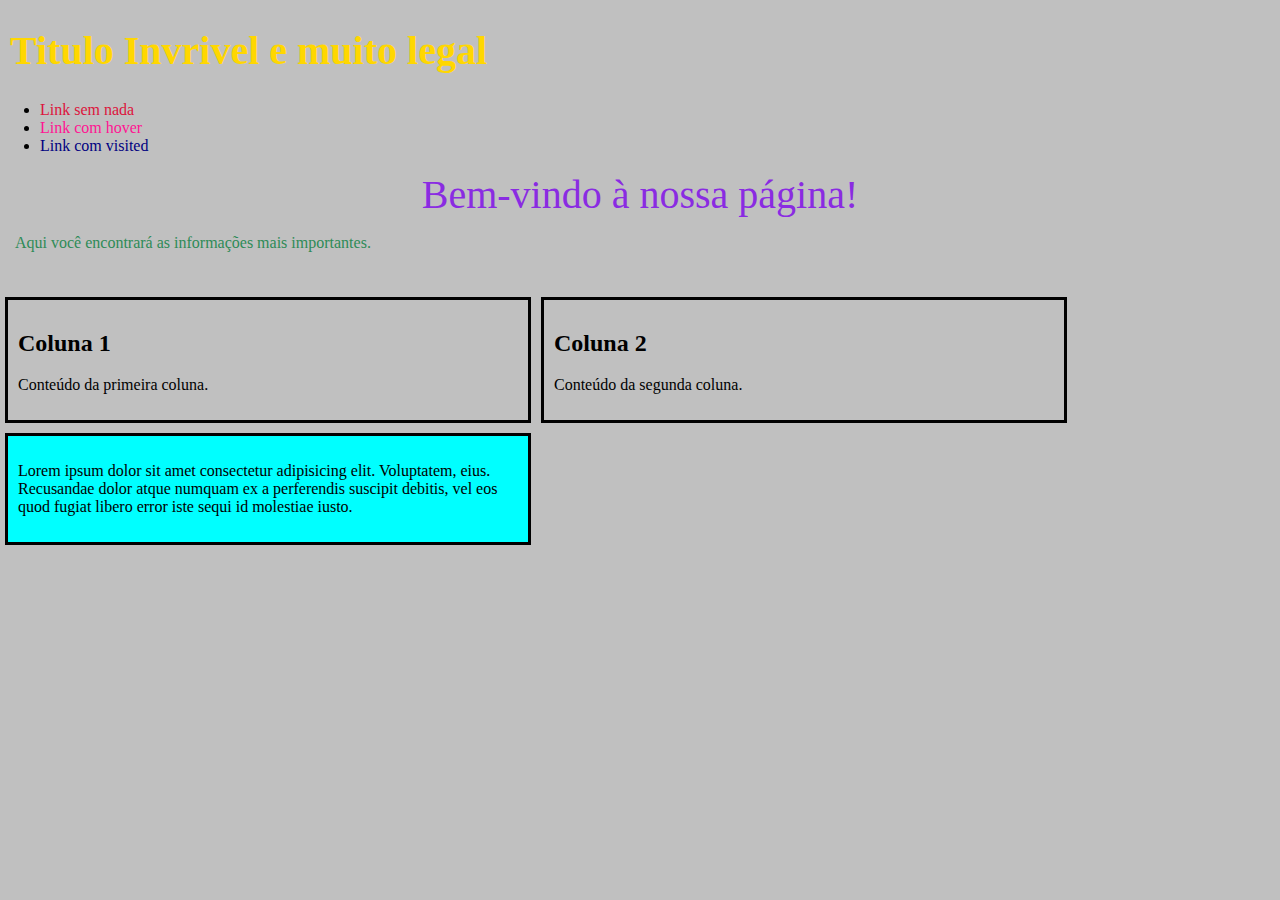
<file: AtividadesHTML/Lista5/ex1.html>
<!DOCTYPE html>
<html lang="pt-br">
<head>
    <meta charset="UTF-8">
    <meta name="viewport" content="width=device-width, initial-scale=1.0">
    <link rel="stylesheet" href="/AtividadesHTML/Lista5/ex5.css">
    <title>Exercicio 5</title>
</head>
<body>
    
    <div class="container">
        
        <h1>Titulo Invrivel e muito legal</h1>

        <ul>
            <li><a id="n" href="#">Link sem nada</a></li>
            <li><a id="h" href="#">Link com hover</a></li>
            <li><a id="v" href="#">Link com visited</a></li>
        </ul>

        <p class="intro">Bem-vindo à nossa página!</p>
        <p class="desc">Aqui você encontrará as informações mais importantes.</p>
    </div>

    <div class="cont2">
        <div class="coluna">
            <h2>Coluna 1</h2>
            <p>Conteúdo da primeira coluna.</p>
        </div>
        <div class="coluna">
            <h2>Coluna 2</h2>
            <p>Conteúdo da segunda coluna.</p>
        </div>
    </div>

    <div class="box">

        <p>Lorem ipsum dolor sit amet consectetur adipisicing elit. Voluptatem, eius. Recusandae dolor atque numquam ex a perferendis suscipit debitis, vel eos quod fugiat libero error iste sequi id molestiae iusto.</p>

    </div>
</body>
</html>
</file>
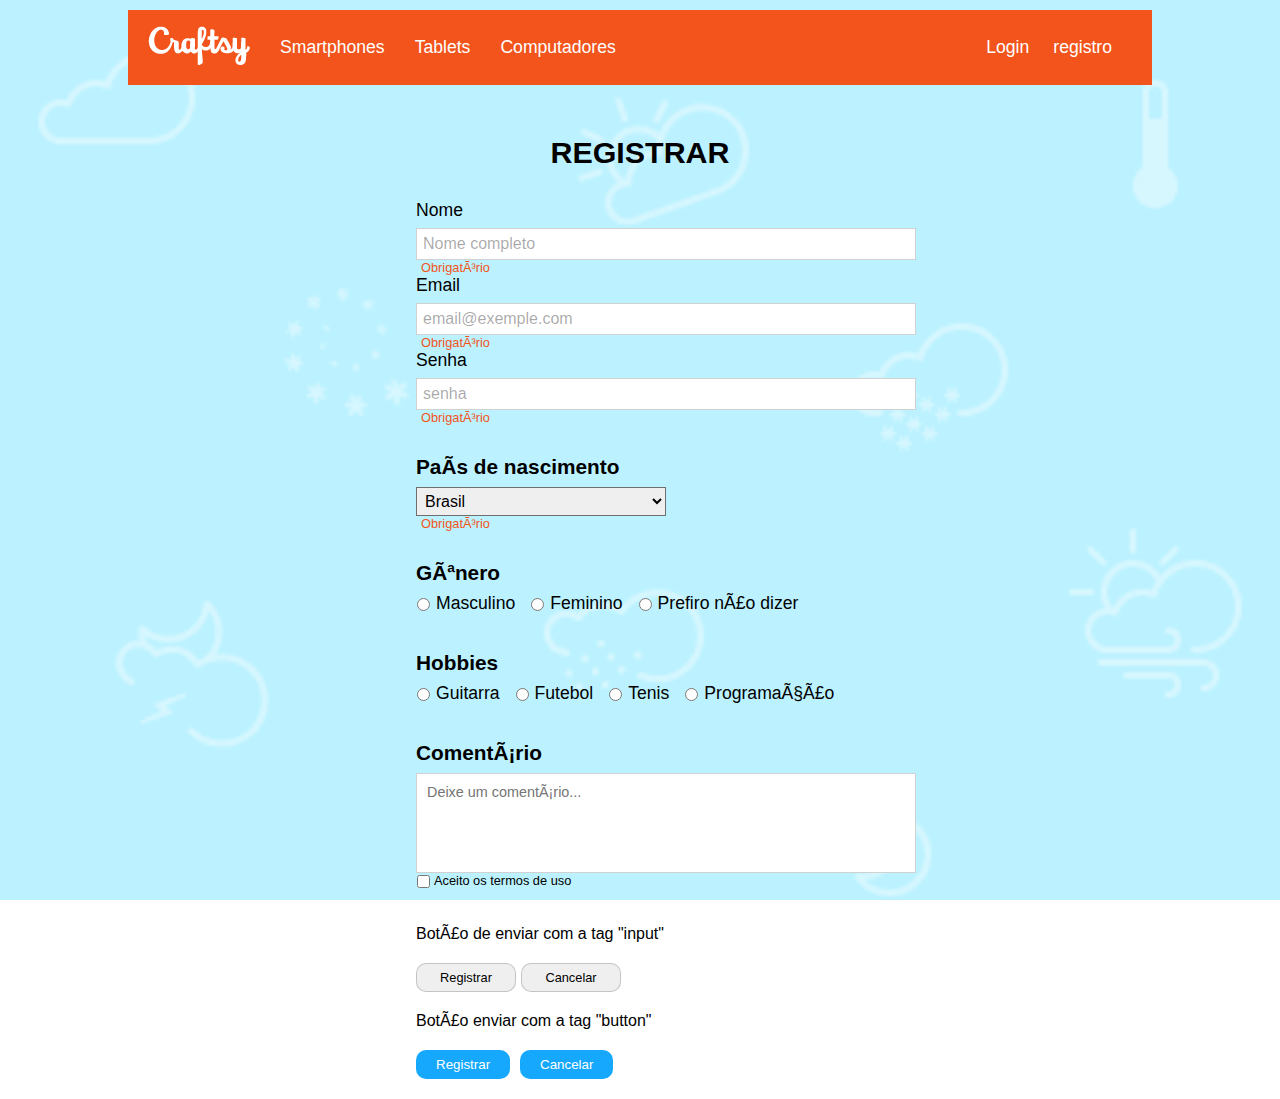
<file: AtividadesHTML/Lista8/pages/registro/register.html>
<!DOCTYPE html>
<html lang="pt-br>
<head>
    <meta charset="UTF-8">
    <meta name="viewport" content="width=device-width, initial-scale=1.0">
    <link rel="stylesheet" href="../../index.css">
    <link rel="stylesheet" href="./register.css">
    <title>Registro</title>
</head>
<body>

    <nav>
        <div class="esq">
            <div class="logo">
                <a href="../../index.html" class="lg">
                    <img src="/AtividadesHTML/Lista8/assets/image/logo.png" alt="logo">
                </a>
            </div>
            <div class="bott-top">
                <ul class="menu">
                    <li><a href="#" target="_blank" class="mn">Smartphones</a></li>
                    <li><a href="#" target="_blank" class="mn">Tablets</a></li>
                    <li><a href="#" target="_blank" class="mn">Computadores</a></li>
                </ul>
            </div>
        </div>

        <div class="dir">
                <a href="../login/login.html" class="mn">Login</a>

                <a href="../registro/register.html" class="mn">registro</a>
        </div>
    </nav>

        <div class="form">
            
                <h1>REGISTRAR</h1>
            
            <label for="nome">Nome</label>
            <input type="text" id="textos" placeholder="Nome completo" required>
            <span>Obrigatório</span>

            <label for="email">Email</label>
            <input type="email" id="textos" placeholder="email@exemple.com" required>
            <span>Obrigatório</span>

            <label for="senha">Senha</label>
            <input type="password" id="textos" placeholder="senha" required>
            <span>Obrigatório</span>

                <h3>País de nascimento</h3>
            
            <select name="pais" id="textos">
                <option value="brasil">Brasil</option>
                <option value="argentina">Argentina</option>
                <option value="paraguai">Paraguai</option>
                <option value="uruguai">Uruguai</option>
                <option value="chile">Chile</option>
                <option value="peru">Peru</option>
                <option value="colombia">Colômbia</option>
                <option value="venezuela">Venezuela</option>
                <option value="bolivia">Bolívia</option>
                <option value="paraguai">Paraguai</option>
            </select>
            <span>Obrigatório</span>

            <h3>Gênero</h3>
            <div class="radio">
                <input type="radio" name="gen" id="Masc">
                <label for="Masc">Masculino</label>
                <input type="radio" name="gen" id="Fem">
                <label for="Fem">Feminino</label>
                <input type="radio" name="gen" id="Out">
                <label for="Out">Prefiro não dizer</label>
            </div>

            <h3>Hobbies</h3>
            <div class="radio">
                <input type="radio" name="hob" id="Guitarra">
                <label for="Guitarra">Guitarra</label>
                <input type="radio" name="hob" id="Futebol">
                <label for="Futebol">Futebol</label>
                <input type="radio" name="hob" id="Tenis">
                <label for="Tenis">Tenis</label>
                <input type="radio" name="hob" id="Prog">
                <label for="Prog">Programação</label>
            </div>

            <h3>Comentário</h3>
            <textarea name="Coments" id="coments" placeholder="Deixe um comentário..."></textarea>

            <div class="check">
                <input type="checkbox" name="terms" id="terms" required>
                <label for="Lembre">Aceito os termos de uso</label>
            </div>

            <p>Botão de enviar com a tag "input"</p>

            <div class="sla">
                <input type="submit" value="Registrar" id="btn">
                <input type="reset" value="Cancelar" id="btn">
            </div>

            <p>Botão enviar com a tag "button"</p>

            <div class="button">
                <button type="submit" id="btn">Registrar</button>
                <button type="reset" id="btn">Cancelar</button>
            </div>
        </div>

</body>
</html>
</file>
<file: Lista7/index.css>
*{
    margin: 0;
    padding: 0;
    box-sizing: border-box;
}

header{
    background-color: #333;
    color: white;
    text-align: center;
    padding: 15px;
    width: 100%;
    position: sticky;
    top: 0;
    z-index: 1000;
    font-size: 1.5em;
}

main{
    background-color: #f0f0f0;
    display: flex;
    flex-direction: row;
    flex-wrap: wrap;
    justify-content: center;
    padding-top: 50px;
}

.card{
    display: flex;
    flex-direction: column;
    align-items: center;
    background-color: white;
    border-radius: 5px;
    box-shadow: 0 0 10px rgba(0,0,0,0.1);
    margin: 10px;
    padding: 10px;
    width: 300px;
}

.card:hover{
    box-shadow: 0 0 10px rgba(0,0,0,0.3);
    cursor: pointer;
    transition: 0.9s;
    background-color: #f0f0f0;
}

.card img{
    border-radius: 5px;
    width: 100%;
    height: 400px;
    margin-bottom: 10px;
    box-shadow: 0 0 10px rgba(0,0,0,0.1);
    border: 2px solid #f0f0f0;
}

.card h2{
    font-size: 1.5em;
    margin-bottom: 10px;
}

.card p{
    font-size: 1em;
    margin-bottom: 8px;
    color: #6e6e6e;
    align-self: flex-start;
}

.card span{
    font-size:  1.7em;
    align-self: flex-start;
}

.card button{
    background-color: #333;
    color: white;
    border: none;
    border-radius: 5px;
    padding: 10px;
    cursor: pointer;
    align-self: flex-end;
}

.card button:hover{
    background-color: #555;
    transition: 0.6s;
    box-shadow: 0 0 10px rgba(0,0,0,0.1);
}
</file>
<file: AtividadesHTML/Lista8/index.css>
*{
    margin: 0;
    padding: 0;
    box-sizing: border-box;
    font-family: Verdana, Geneva, Tahoma, sans-serif;
    cursor: default;
}

body{
    background-image: url("/AtividadesHTML/Lista8/assets/image/bg-2.png");
    background-attachment: fixed;
    background-size: cover;
    display: flex;
    flex-direction: column;
    align-items: center;
    padding-top: 10px;
}

nav{
    background-color: rgb(243, 84, 27);
    position: sticky;
    top: 10px;
    display: flex;
    flex-direction: row;
    justify-content: space-between;
    align-items: center;
    width: 80vw;
    height: 75px;
}

.lg{
    cursor: pointer;
    width: 130px;
}

.logo{
    margin: 20px;
}

.esq{
    display: flex;
    flex-direction: row;
    align-items: center;
    width: 75%;
    height: 100%;
    overflow: hidden;
}

.dir{
    display: flex;
    height: 100%;
    width: 25%;
    align-items: center;
    justify-content: end;
    padding: 30px;
    gap: 4px;
    overflow: hidden;
}

.menu{
    display: flex;
    flex-direction: row;
    justify-content: space-between;
    align-items: center;
    width: 100%;
    list-style: none;
    gap: 10px;

}

.mn{
    color: white;
    text-decoration: none;
    font-size: 1.1em;
    font-family: Verdana, Geneva, Tahoma, sans-serif;
    padding: 10px;
    transform: scale(1);
}

.mn:hover{
    background-color: rgba(255, 255, 255, 0.175);
    border-radius: 15px;
    transition: 0.4s;
}

.principal{
    margin-top: 30px;
    display: flex;
    flex-direction: row;
    justify-content: space-between;
    align-items: center;
    width: 80vw;
}

main{
    display: flex;
    flex-direction: row;
    flex-wrap: wrap;
    justify-content: space-between;
    padding: 10px;
    width: 70vw;
    gap: 10px;
    background-color: rgb(255, 255, 255);
}

.card{
    width: 49%;
    display: flex;
    flex-direction: column;
    margin-bottom: 30px;
}

.card img{
    width: 100%;
    margin-bottom: 20px;
}

.card h2{
    margin-bottom: 20px;
}

.card p{
    margin-bottom: 20px;
}

.card button{
    background-color: rgb(243, 84, 27);
    width: 100px;
    border: none;
    color: white;
    padding: 10px;
    cursor: pointer;
    font-size: 1.0em;
}

aside{
    display: flex;
    flex-direction: column;
    align-items: end;
    width: 30vw;
    align-self: flex-start;
}

.titulos{
    background-color: white;
    padding: 10px;
    width: 90%;
    font-size: 1em;
    box-shadow: 0px 0px 3px rgba(0, 0, 0, 0.5);
    margin-bottom: 20px;
}

.itens{
    display: flex;
    flex-direction: column;
    align-items: end;
    margin-bottom: 50px;
    gap: 4px;
    cursor: pointer;
}

.itens div{
    box-shadow: 0px 0px 3px rgba(0, 0, 0, 0.5);
    background-color: white;
    display: flex;
    flex-direction: row;
    gap: 10px;
    width: 90%;
    height: 110px;
    padding: 10px;
    overflow: hidden;
}

.itens div p{
    margin-top: 7px;
}

.ads{
    display: flex;
    flex-direction: column;
    align-items: center;
    width: 90%;
    padding: 10px;
    background-color: white;
    box-shadow: 0px 0px 3px rgba(0, 0, 0, 0.5);
    gap: 30px;
}

.ads img{
    width: 100%;
    height: 100%;
    cursor: pointer;
}
</file>
<file: AtividadesHTML/Lista9-PT2/index.css>
nav{
    display: flex;
    flex-direction: row;
    justify-content: space-between;
    align-items: center;
    justify-self: center;
    width: 90vw;
    margin-top: 20px;
    background-color: #13072D;
}

.logo img{
    width: 300px;
}

.options{
    background-color: #13072D;
}

nav ul{
    display: flex;
    flex-direction: row;
    justify-content: space-around;
    align-items: center;
    list-style-type: none;
    gap: 40px;
}

nav a{
    text-decoration: none;
    color: #fff;
    font-size: 25px;
}

nav a:hover{
    color: #b6b6b6;
}

nav button{
    background-color: #fff;
    color: #13072D;
    border: none;
    padding: 10px 20px;
    border-radius: 25px;
    cursor: pointer;
    text-align: center;
    font-size: 20px;
}

nav button:hover{
    color: #787878;
    transform: scale(0.99);
}

nav button img{
    position: relative;
    top: 2px;
    left: 2px;
}

main{
    display: flex;
    flex-direction: row;
    align-items: center;
    justify-content: space-between;
    width: 90vw;
    justify-self: center;
    margin-top: 50px;
    margin-bottom: 50px;
    background-color: #3E2080;
    padding: 60px;
    border-radius: 30px;
}

.texto{
    display: flex;
    flex-direction: column;
    justify-content: center;
    background-color: aquamarine;
    height: 500px;
    width: 600px;
}

h1{
    font-size: 40px;
    margin-bottom: 20px;
 }

.pop img{
    width: 600px;
}

.free{
    display: flex;
    flex-direction: row;
    align-items: center;
    justify-content: center;
    background-color: #787878;
    width: 200px;
    padding: 6px 0px;
    border-radius: 30px;
}

.start{
    display: flex;
    flex-direction: row;
    position: relative;
    left: 24px;
    background-color: #ffffff;
    border-radius: 100%;
    padding: 10px;
}

.start img{
    width: 15px;
    height: 15px;
    background-color: aquamarine;
    align-self: center;
    justify-self: center;   
}
</file>
<file: AtividadesHTML/Lista9-PT2/css/common.css>
*{
    margin: 0;
    padding: 0;
    box-sizing: border-box;
    font-family: 'Andika', sans-serif;
}

body{
    background-color: #13072D;
    color: #fff;
}
</file>
<file: AtividadesHTML/Lista9/index.css>
*{
    margin: 0;
    padding: 0;
    box-sizing: border-box;
    font-family: Verdana, Geneva, Tahoma, sans-serif;
    cursor: default;
    background-color: rgb(0, 0, 0);
    color: white;
}

body{
    display: flex;
    flex-direction: column;
    align-items: center;
    justify-content: center;
    height: 100vh;
    background-color: rgb(51, 51, 51);
}

.calculadora{
    display: flex;
    flex-direction: column;
    align-items: center;
    justify-content: center;
    width: 360px;
    height: 97vh;
    background-color: black;
    box-shadow: 0px 0px 20px rgb(0, 0, 0);
    border-radius: 20px;
    padding: 20px;
    border: 3px solid rgb(120, 120, 120);
    position: relative;
    overflow: hidden;
    z-index: 1;
}

.visor{
    width: 100%;
    height: 35%;
    display: flex;
    flex-direction: column;
    justify-content: center;
    border-bottom: 3px solid rgb(120, 120, 120);
    margin-bottom: 10px;
}

.visor input{
    height: 100%;
    text-align: end;
    border: none;
    outline: none;
    font-size: 3em;
    padding: 15px;
    display: none;
}

.bots{
    display: grid;
    justify-content: center;
    width: 100%;
    height: 65%;
    grid-template-columns: repeat(4, 75px);
    grid-template-rows: repeat(5, 75px);
    gap: 10px;
    padding: 10px;
    border-radius: 20px;
}

.botao{
    background-color: rgb(39, 39, 39);
    border: 1px solid rgb(120, 120, 120);
    border-radius: 100%;    
    padding: 20px;
    font-size: large;
}

.botao:hover{
    background-color: rgb(169, 169, 169);
    transition: 0.4s;
}

.botao:active{
    transform: scale(0.9);
    font-size: small;
    transition: 0.1s;
}

#c{
    color: rgb(255, 0, 0);
}

#c:hover{
    background-color: rgb(255, 0, 0);
    color: white;
    transition: 0.4s;
}

#igual{
    background-color: rgb(85, 85, 85);
}

#igual:hover{
    background-color: rgb(169, 169, 169);
    transition: 0.4s;
}
</file>
<file: AtividadesHTML/Lista3/ex.css>
*{
    font-family: system-ui, -apple-system, BlinkMacSystemFont, 'Segoe UI', Roboto, Oxygen, Ubuntu, Cantarell, 'Open Sans', 'Helvetica Neue', sans-serif;
}

body{
    padding: 0px;
    margin: 0px;
    width: 100%;
    height: 100%;
}

ul{
    letter-spacing: 0.9px;
}

.ex1{
    background-color: black;
    color: aliceblue;
    padding: 10px;
}

.ex2{
    background-color: blanchedalmond;
    padding: 10px;
}

.ex3{
    background-color: blueviolet;
    padding: 10px;
}

.ex4{
    background-color: rgb(26, 221, 146);
    padding: 10px;
}

.ex5{
    padding: 10px;
}

.ex6{
    background-color: rgb(52, 52, 52);
    padding: 10px;
    color: white;
}
</file>
<file: AtividadesHTML/Lista4/ex4.css>
body{
    padding: 0px;
    margin: 0px;
}

.conteiner{
    padding: 15px;
}

table{
    background-color:rgb(76, 76, 76) ;
}

th{
    background-color: rgb(168, 168, 168);
    text-align: center;
}

td{
    background-color: rgb(255, 255, 255);
    padding: 5px;
}
</file>
<file: AtividadesHTML/Lista5/ex5.css>
body{
    padding: 0px;
    margin: 0px;
    background-color: silver;
}

h1{
    color: gold;
    font-size: 40px;
    margin-left: 10px;
}

#n{
    color: crimson;
    text-decoration: none;
}

#h{
    color: deeppink;
    text-decoration: none;    
}

#h:hover{
    color: floralwhite;
    font-size: 17px;
}

#v{
    color: navy;
    text-decoration: none;
}

#v:visited{
    color: rgb(0, 0, 0);
}

.intro{
    color: blueviolet;
    font-size: 40px;
    margin: 0px;
    padding: 0px;
    text-align: center;
}

.desc{
    color: seagreen;
    text-align: left;
    padding-left: 15px;
}

.cont2{
    display: flex;
    flex-direction: row;
    flex-wrap: wrap;
    margin-top: 40px;
}

.coluna{
    border: 3px solid black;
    margin: 5px;
    width: 500px;
    padding: 10px;
}

.box{
    background-color: cyan;
    width: 500px;
    border: 3px solid black;
    padding: 10px;
    margin: 5px;
}
</file>
<file: AtividadesHTML/Lista8/pages/registro/register.css>
nav{
    position: sticky;
    top: -100px;
}

.form{
    margin-top: 50px;
    display: flex;
    flex-direction: column;
    justify-content: center;
    width: 35vw;
}

.form h1{
    text-align: center;
    margin-bottom: 30px;
    font-size: 1.9em;
}

.form h3{
    margin-bottom: 8px;
    font-size: 1.3em;
    margin-top: 30px;
}

.form label{
    margin-bottom: 7px;
    font-size: 1.1em;
}

.form input{
    padding: 6px;
    width: 500px;
    border: 1px solid rgba(0, 0, 0, 0.181);
    font-size: 1.0em;
}

.form span{
    padding-left: 5px;
    font-size: 0.8em;
    color:  rgb(243, 84, 27);
}

.form input:focus{
    outline: none;
    border: 1px solid rgb(22, 252, 102);
}

.form input::placeholder{
    color: rgba(0, 0, 0, 0.348);
    font-size: 1.0em;
}

.form input:hover{
    outline: none;
    border: 1px solid rgb(22, 252, 102);
    transition: 0.4s;
}

.form select{
    padding: 4px;
    width: 250px;
    border: 1px solid rgba(0, 0, 0, 0.536);
    font-size: 1.0em;
}

.radio{
    display: flex;
    flex-direction: row;
    align-items: center;
    gap: 5px;
}

.radio label{
    font-size: 1.1em;
    margin-right: 10px;
}

.radio input{
    width: 15px;
    margin-bottom: 5px;;
}

#coments{
    border: 1px solid rgba(0, 0, 0, 0.181);
    text-justify: start;
    text-align: start;
    width: 500px;
    min-height: 100px;
    padding: 10px;
    font-size: 0.9em;
    overflow: hidden;
    resize: none;
}

.check{
    display: flex;
    flex-direction: row;
    align-items: center;
    justify-content: start;
    margin-bottom: 30px;
}

.check input{
    width: 15px;
    border-radius: 10px;
    margin-right: 3px;
    margin-bottom: 5px;
}

.check label{
    font-size: 0.8em;
}

.sla{
    margin-top: 20px;
    display: flex;
    flex-direction: row;
    align-items: center;
    justify-content: start;
    gap: 5px;
    margin-bottom: 20px;
    font-size: 0.8em;
}

.sla input{
    width: 100px;
    border-radius: 10px;
}

.sla input:hover{
    outline: none;
    color: white;
    background-color: rgb(22, 168, 252);
    transition: 0.4s;
}

.button{
    display: flex;
    flex-direction: row;
    align-items: center;
    justify-content: start;
    gap: 10px;
}

.button button{
    padding: 7px 20px;
    border-radius: 10px;
    border: none;
    margin-top: 20px;
    margin-bottom: 20px;
    background-color: rgb(22, 168, 252);
    color: white;
}

.button button:hover{
    background-color: rgb(255, 255, 255);
    color: black;
    transition: 0.4s;
}
</file>
